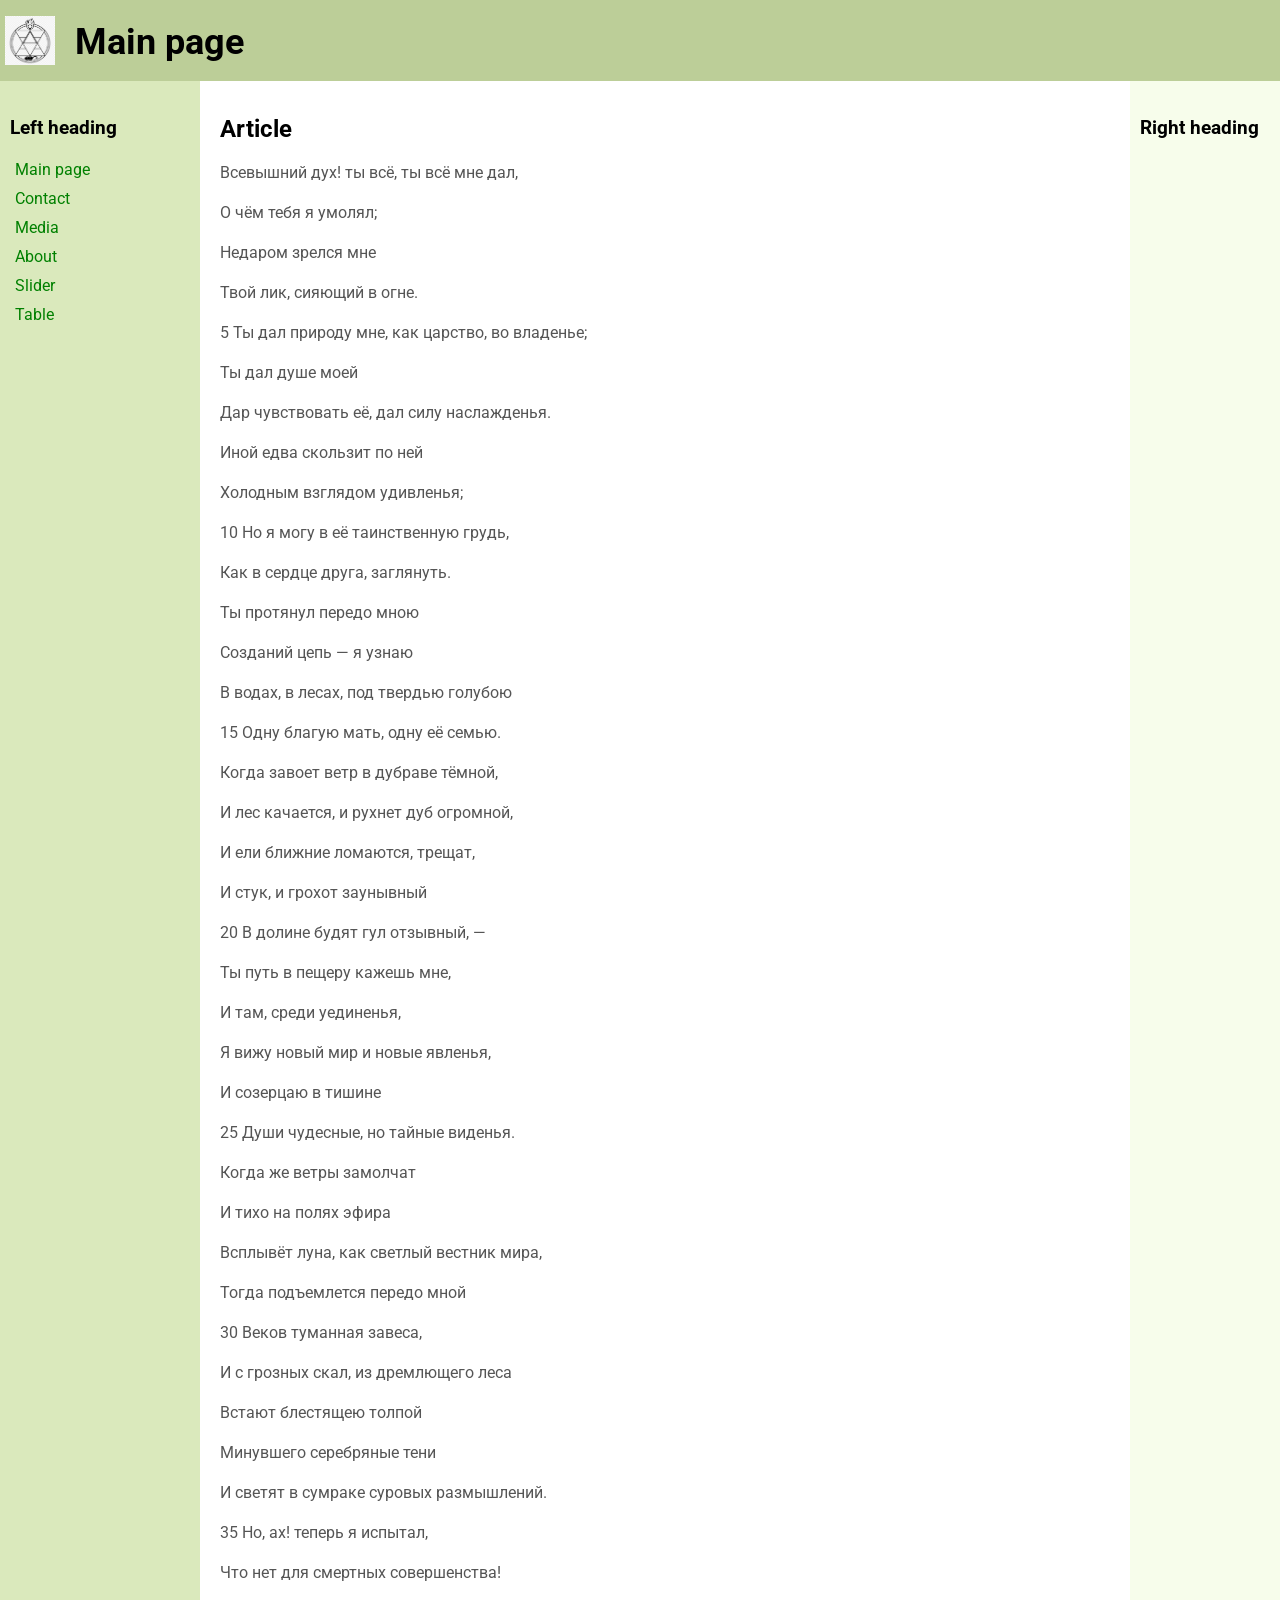
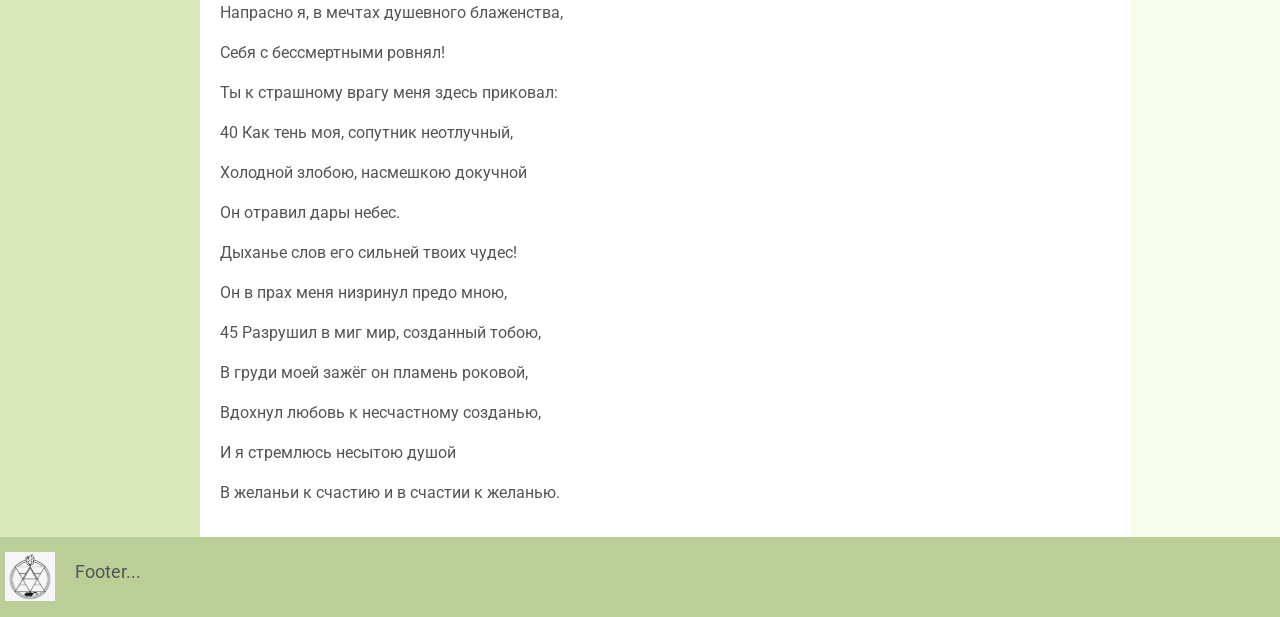
<file: index.html>
<!DOCTYPE html>
<html>
<head>
	<meta http-equiv="Content-Type" content="text/html; charset=UTF-8">
	<title>3 Column Layout</title>
	<link rel="stylesheet" href="assets/css/layout.css">
</head>
<body>
<header class="header">
	<div class="logo"></div>
	<h1>Main page</h1>
</header>
<div class="container">
	<main class="center column">
		<article>
			<h1>Article</h1>

			<p>	Всевышний дух! ты всё, ты всё мне дал,
			<p>	О чём тебя я умолял;
			<p> Недаром зрелся мне
			<p>	Твой лик, сияющий в огне.
			<p>	5 Ты дал природу мне, как царство, во владенье;
			<p>	Ты дал душе моей
			<p>	Дар чувствовать её, дал силу наслажденья.
			<p>	Иной едва скользит по ней
			<p>	Холодным взглядом удивленья;
			<p>	10 Но я могу в её таинственную грудь,
			<p>	Как в сердце друга, заглянуть.
			<p>	Ты протянул передо мною
			<p>	Созданий цепь — я узнаю
			<p>	В водах, в лесах, под твердью голубою
			<p>	15 Одну благую мать, одну её семью.
			<p>	Когда завоет ветр в дубраве тёмной,
			<p>	И лес качается, и рухнет дуб огромной,
			<p>	И ели ближние ломаются, трещат,
			<p>	И стук, и грохот заунывный
			<p>	20 В долине будят гул отзывный, —
			<p>	Ты путь в пещеру кажешь мне,
			<p>	И там, среди уединенья,
			<p>	Я вижу новый мир и новые явленья,
			<p>	И созерцаю в тишине
			<p>	25 Души чудесные, но тайные виденья.
			<p>	Когда же ветры замолчат
			<p>	И тихо на полях эфира
			<p>	Всплывёт луна, как светлый вестник мира,
			<p>	Тогда подъемлется передо мной
			<p>	30 Веков туманная завеса,
			<p>	И с грозных скал, из дремлющего леса
			<p>	Встают блестящею толпой
			<p>	Минувшего серебряные тени
			<p>	И светят в сумраке суровых размышлений.
			<p>	35 Но, ах! теперь я испытал,
			<p>	Что нет для смертных совершенства!
			<p>	Напрасно я, в мечтах душевного блаженства,
			<p>	Себя с бессмертными ровнял!
			<p>	Ты к страшному врагу меня здесь приковал:
			<p>	40 Как тень моя, сопутник неотлучный,
			<p>	Холодной злобою, насмешкою докучной
			<p>	Он отравил дары небес.
			<p>	Дыханье слов его сильней твоих чудес!
			<p>	Он в прах меня низринул предо мною,
			<p>	45 Разрушил в миг мир, созданный тобою,
			<p>	В груди моей зажёг он пламень роковой,
			<p>	Вдохнул любовь к несчастному созданью,
			<p>	И я стремлюсь несытою душой
			<p>	В желаньи к счастию и в счастии к желанью.
		</article>
	</main>
	<nav class="left column">
		<h3>Left heading</h3>
		<ul>
			<li><a href="index.html">Main page</a></li>
			<li><a href="contact.html">Contact</a></li>
			<li><a href="media.html">Media</a></li>
			<li><a href="about.html">About</a></li>		
			<li><a href="slider.html">Slider</a></li>
			<li><a href="table.html">Table</a></li>
		</ul>
		
	</nav>
	<div class="right column">
		<h3>Right heading</h3>
		<p></p>
	</div>
</div>
<div class="footer-wrapper">
	<footer class="footer">
		<div class="logo"></div>
		<p>Footer...</p>
	</footer>
</div>
</body>
</html>
</file>
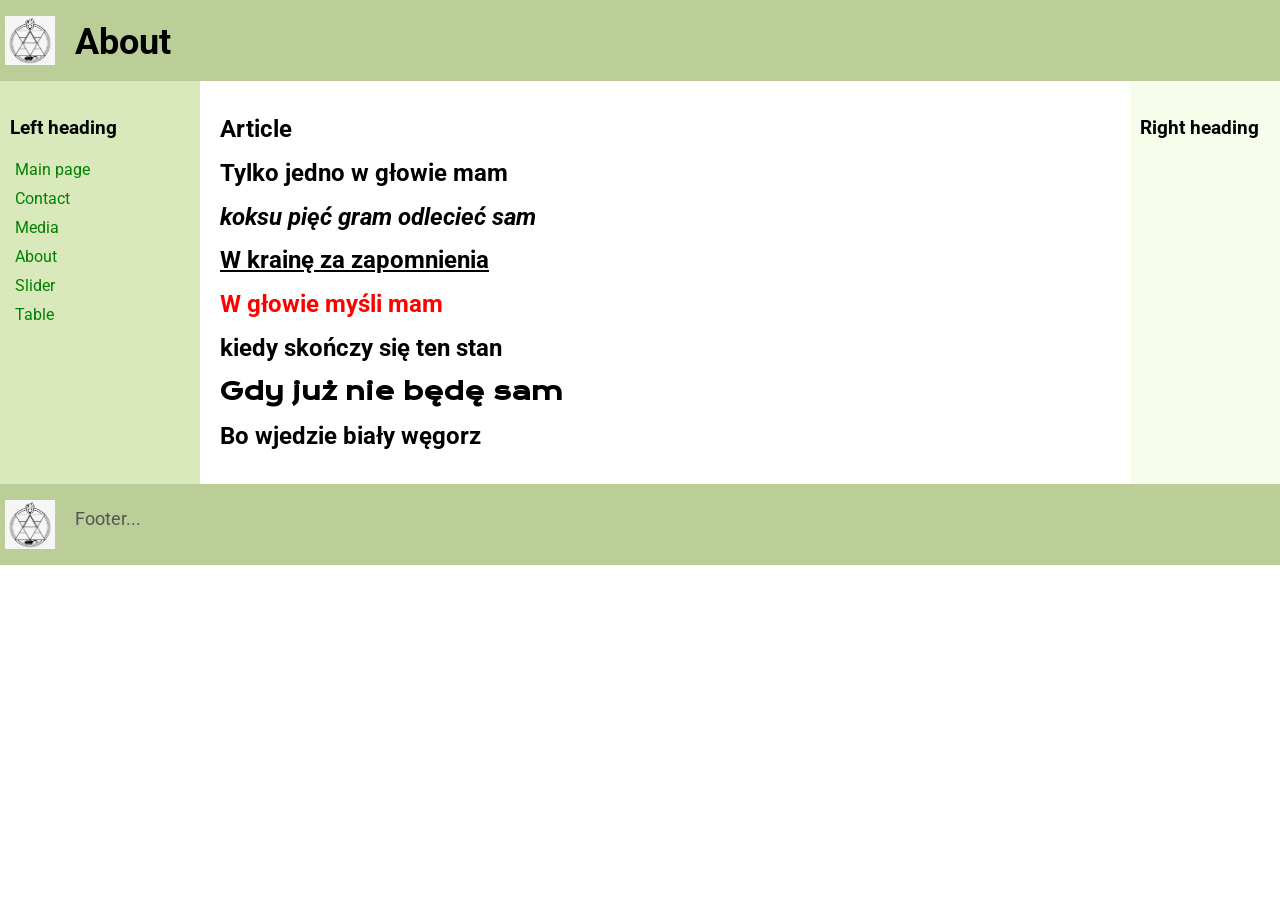
<file: about.html>
<!DOCTYPE html>
<html>
<head>
	<meta http-equiv="Content-Type" content="text/html; charset=UTF-8">
	<title>About</title>
	 <link href="https://fonts.googleapis.com/css2?family=Krona+One&display=swap" rel="stylesheet"> 
	<link rel="stylesheet" href="assets/css/layout.css">
	<style>
		h2.something{
			color: #f00;
		}
		h2.something2{
			font-family: 'Krona One', sans-serif;
		}
	</style>
</head>
<body>
<header class="header">
	<div class="logo"></div>
	<h1>About</h1>
</header>
<div class="container">
	<main class="center column">
		<article>
			<h1>Article</h1>
			<h2> <b>Tylko jedno w głowie mam</b></h2>
			<h2> <i>koksu pięć gram odlecieć sam</i></h2>
			<h2> <u>W krainę za zapomnienia</u></h2>
			<h2 class="something"> W głowie myśli mam</h2>
			<h2> kiedy skończy się ten stan </h2>
			<h2 class="something2">Gdy już nie będę sam</h2>
			<h2>Bo wjedzie biały węgorz</h2>
		</article>
	</main>
	<nav class="left column">
		<h3>Left heading</h3>
		<ul>
			<li><a href="index.html">Main page</a></li>
			<li><a href="contact.html">Contact</a></li>
			<li><a href="media.html">Media</a></li>
			<li><a href="about.html">About</a></li>		
			<li><a href="slider.html">Slider</a></li>
			<li><a href="table.html">Table</a></li>
		</ul>
		
	</nav>
	<div class="right column">
		<h3>Right heading</h3>
		<p></p>
	</div>
</div>
<div class="footer-wrapper">
	<footer class="footer">
		<div class="logo"></div>
		<p>Footer...</p>
	</footer>
</div>
</body>
</html>
</file>
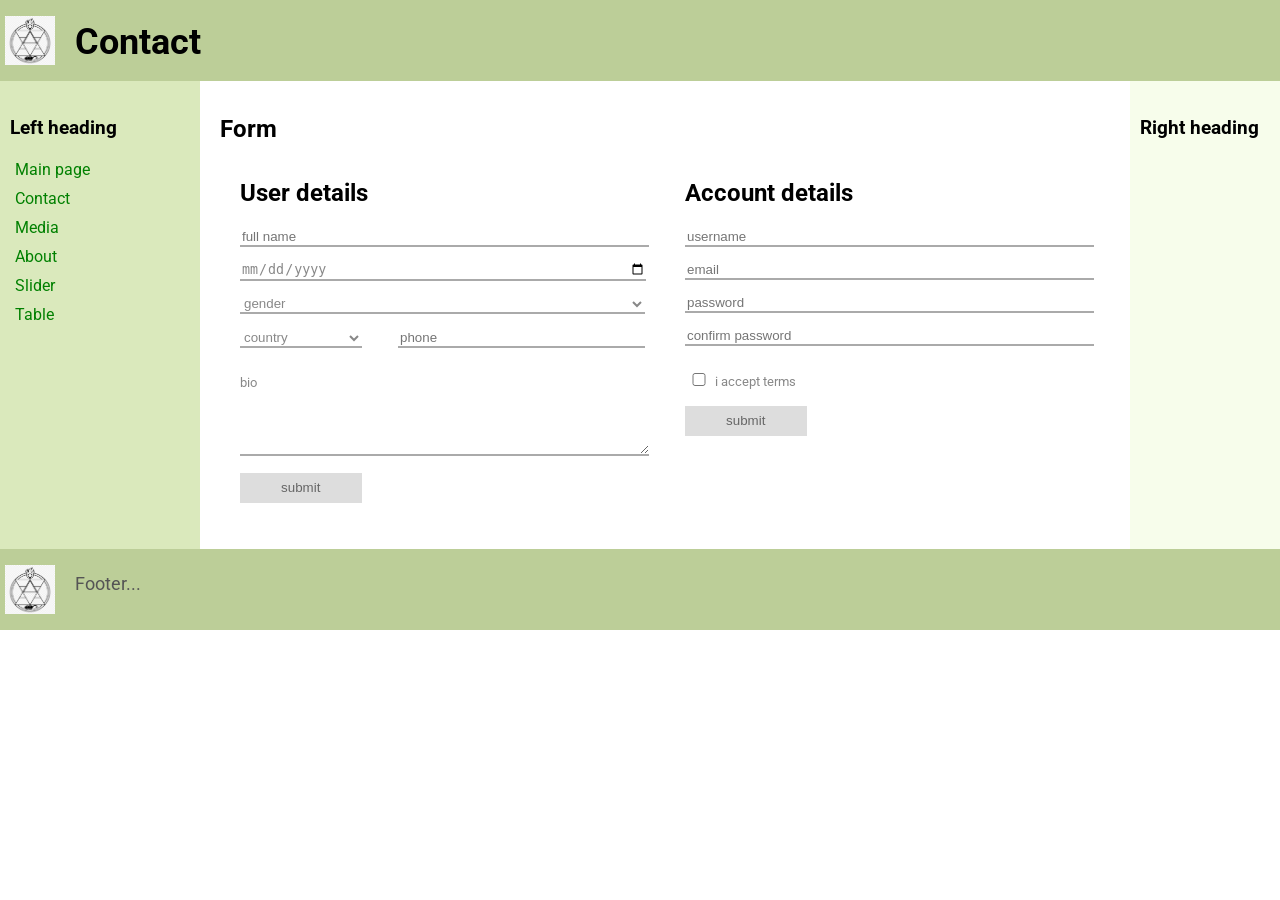
<file: contact.html>
<!DOCTYPE html>
<html>
<head>
	<meta http-equiv="Content-Type" content="text/html; charset=UTF-8">
	<title>Contact</title>
	<link rel="stylesheet" href="assets/css/layout.css">
</head>
<body>
<header class="header">
	<div class="logo"></div>
	<h1>Contact</h1>
</header>
<div class="container">
	<main class="center column">
		<article>
			<h1>Form</h1>
			<form action="#">
				<div>
					<h2>User details</h2>
					<input type="text" placeholder="full name">
					<input type="date" placeholder="your birthday">
					<select name="" id="">
						<option disabled selected>gender</option>
						<option>male</option>
						<option>female</option>
						<option>trap</option>
						<option>helicopter</option>
						<option>girl-deer</option>
						<option>another LGBTQ+</option>
					</select>
					<div>
						<select name="" id="">
							<option disabled selected>country</option>
							<option>ukraine</option>
							<option>russia</option>
							<option>french</option>
							<option>china</option>
							<option>japan</option>
							<option>polish</option>
						</select>
						<input type="text" placeholder="phone">
					</div>
					<p>bio</p>
					<textarea name="comment" cols="40" rows="3"></textarea>
					<input class="button" type="button" value="submit">
				</div>
				<div>
					<h2>Account details</h2>
					<input type="text" placeholder="username">
					<input type="email" placeholder="email">
					<input type="password" placeholder="password">
					<input type="password" placeholder="confirm password">
					<p><input class="check" type="checkbox"> i accept terms</p>
					<input class="button" type="button" value="submit">

				</div>
			</form>
			
		</article>
	</main>
	<nav class="left column">
		<h3>Left heading</h3>
		<ul>
			<li><a href="index.html">Main page</a></li>
			<li><a href="contact.html">Contact</a></li>
			<li><a href="media.html">Media</a></li>
			<li><a href="about.html">About</a></li>		
			<li><a href="slider.html">Slider</a></li>
			<li><a href="table.html">Table</a></li>
		</ul>
		
	</nav>
	<div class="right column">
		<h3>Right heading</h3>
		<p></p>
	</div>
</div>
<div class="footer-wrapper">
	<footer class="footer">
		<div class="logo"></div>
		<p>Footer...</p>
	</footer>
</div>
</body>
</html>
</file>
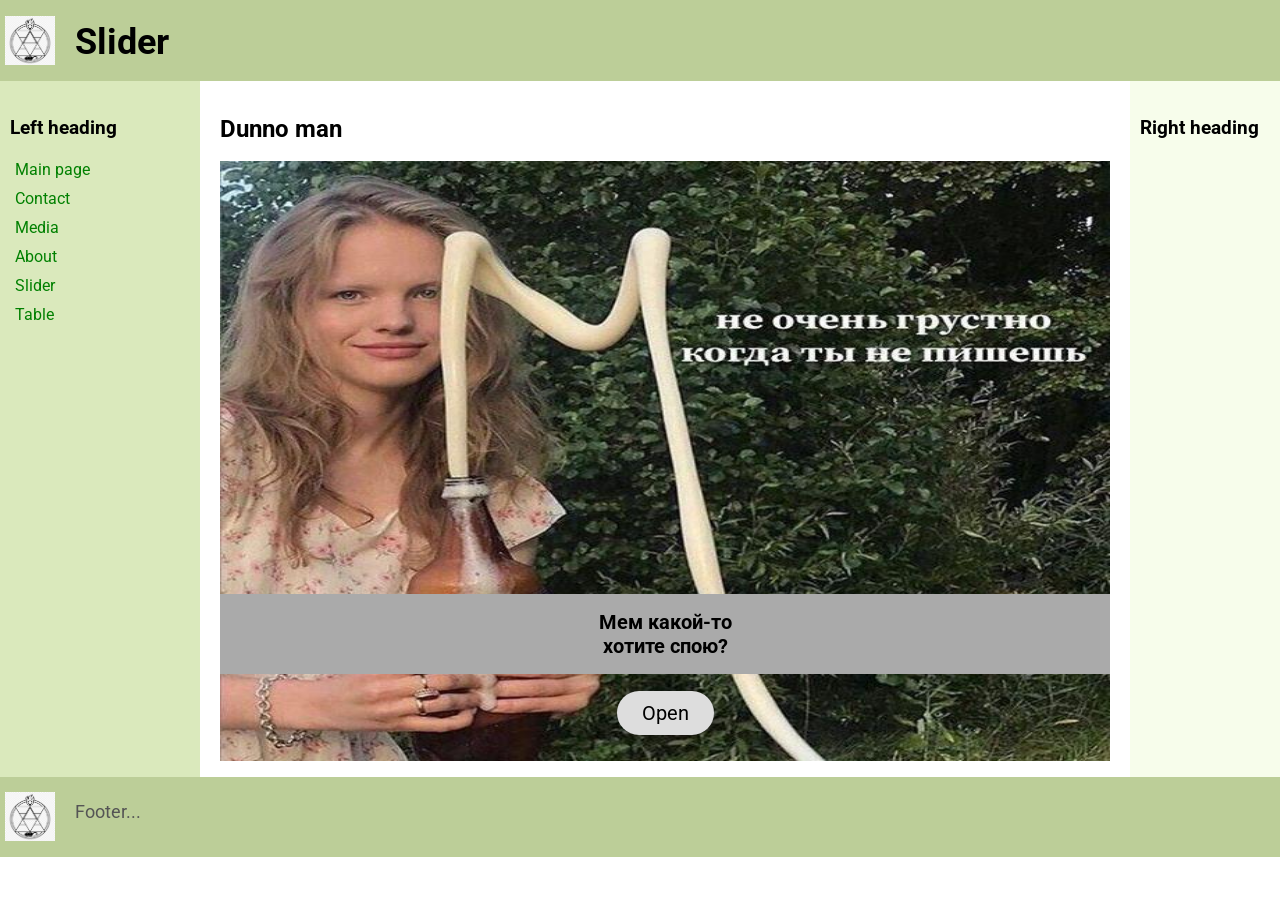
<file: slider.html>
<!DOCTYPE html>
<html>
<head>
	<meta http-equiv="Content-Type" content="text/html; charset=UTF-8">
	<title>Slider</title>
	<link rel="stylesheet" href="assets/css/layout.css">
	<link rel="stylesheet" href="assets/css/slide.css">
</head>
<body>
<header class="header">
	<div class="logo"></div>
	<h1>Slider</h1>
</header>
<div class="container">
	<main class="center column">
		<article>
			<h1>Dunno man</h1>
			<div>
				<div id="mySlider"></div>
				<button class="button prev" onclick="prevSlide()"></button>
				<button class="button next" onclick="nextSlide()"></button>
				<div id="myReverseSlider"></div>
			</div>
			
		</article>
	</main>
	<nav class="left column">
		<h3>Left heading</h3>
		<ul>
			<li><a href="index.html">Main page</a></li>
			<li><a href="contact.html">Contact</a></li>
			<li><a href="media.html">Media</a></li>
			<li><a href="about.html">About</a></li>		
			<li><a href="slider.html">Slider</a></li>
			<li><a href="table.html">Table</a></li>
		</ul>
		
	</nav>
	<div class="right column">
		<h3>Right heading</h3>
		<p></p>
	</div>
</div>
<div class="footer-wrapper">
	<footer class="footer">
		<div class="logo"></div>
		<p>Footer...</p>
	</footer>
</div>
	<script src="assets/js/script.js"></script>

</body>
</html>
</file>
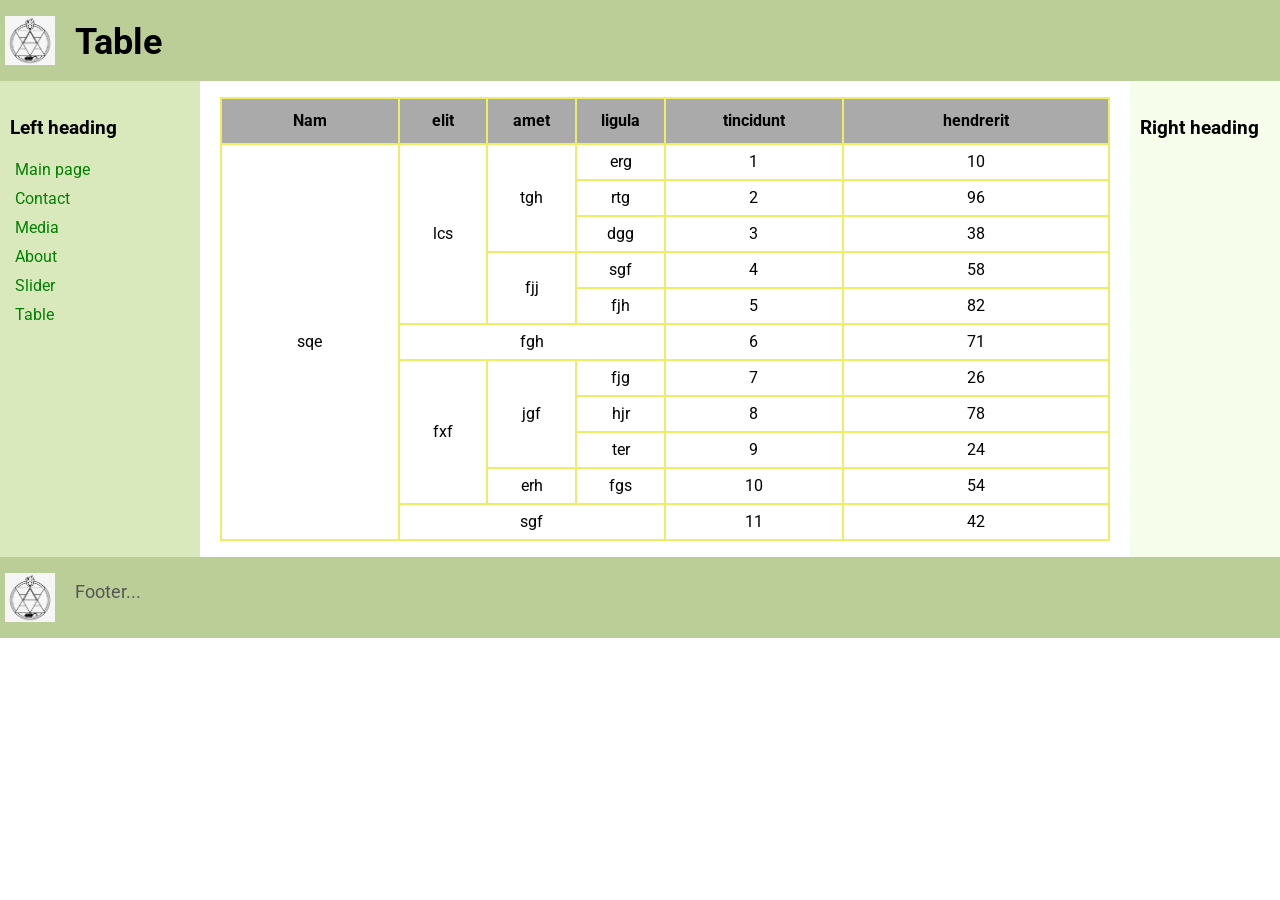
<file: table.html>
<!DOCTYPE html>
<html>
<head>
	<meta http-equiv="Content-Type" content="text/html; charset=UTF-8">
	<title>Table</title>
	<link rel="stylesheet" href="assets/css/layout.css">
	
</head>
<body>
<header class="header">
	<div class="logo"></div>
	<h1>Table</h1>
</header>
<div class="container">
	<main class="center column">
		<article>
			<table cellspacing="0">
				<tr>
					<th width="20%">Nam</th>
					<th width="10%">elit</th>
					<th width="10%">amet</th>
					<th width="10%">ligula</th>
					<th width="20%">tincidunt</th>
					<th width="30%">hendrerit</th>
				</tr>
				<tr>
					<td rowspan="11" >sqe</td>
					<td rowspan="5">lcs</td>
					<td rowspan="3">tgh</td>
					<td>erg</td>
					<td>1</td>
					<td>10</td>
				</tr>
				<tr>
					<td>rtg</td>
					<td>2</td>
					<td>96</td>
				</tr>
				<tr>
					<td>dgg</td>
					<td>3</td>
					<td>38</td>
				</tr>
				<tr>
					<td rowspan="2">fjj</td>
					<td>sgf</td>
					<td>4</td>
					<td>58</td>
				</tr>
				<tr>
					<td>fjh</td>
					<td>5</td>
					<td>82</td>
				</tr>
				<tr>
					<td colspan="3">fgh</td>
					<td>6</td>
					<td>71</td>
				</tr>
				<tr>
					<td rowspan="4">fxf</td>
					<td rowspan="3">jgf</td>
					<td>fjg</td>
					<td>7</td>
					<td>26</td>
				</tr>
				<tr>
					<td>hjr</td>
					<td>8</td>
					<td>78</td>
				</tr>
				<tr>
					<td>ter</td>
					<td>9</td>
					<td>24</td>
				</tr>
				<tr>
					<td>erh</td>
					<td>fgs</td>
					<td>10</td>
					<td>54</td>
				</tr>
				<tr>
					<td colspan="3">sgf</td>
					<td>11</td>
					<td>42</td>
				</tr>
			</table>
		</article>
	</main>
	<nav class="left column">
		<h3>Left heading</h3>
		<ul>
			<li><a href="index.html">Main page</a></li>
			<li><a href="contact.html">Contact</a></li>
			<li><a href="media.html">Media</a></li>
			<li><a href="about.html">About</a></li>		
			<li><a href="slider.html">Slider</a></li>
			<li><a href="table.html">Table</a></li>
		</ul>
		
	</nav>
	<div class="right column">
		<h3>Right heading</h3>
		<p></p>
	</div>
</div>
<div class="footer-wrapper">
	<footer class="footer">
		<div class="logo"></div>
		<p>Footer...</p>
	</footer>
</div>
</body>
</html>
</file>
<file: assets/css/layout.css>
@import url('https://fonts.googleapis.com/css2?family=Roboto:wght@100;400&display=swap');
body {
	min-width: 700px;
}

.container {
	padding-left: 200px;
	padding-right: 190px;
}

.container .column {
	position: relative;
	float: left;
}

.center {
	padding: 10px 20px;
	width: 100%;
}

.left {
	width: 180px;
	padding: 0 10px;
	right: 240px;
	margin-left: -100%;
}

.right {
	width: 130px;
	padding: 0 10px;
	margin-right: -100%;
}

.footer {
	clear: both;
}
.container {
	overflow: hidden;
}
.container .column {
	padding-bottom: 1001em;
	margin-bottom: -1000em;
}

.footer-wrapper {
	float: left;
	position: relative;
	width: 100%;
	background: #fff;
}
body {

	margin: 0;
	padding: 0;
	
   	font-family: 'Roboto', sans-serif;
   	line-height: 1.5em;
}
p {
	color: #555;
}
nav ul {
	list-style-type: none;
	margin: 0;
	padding: 0;
}

nav ul li{
    margin: 5px;
}

nav ul a {
	color: green;
	text-decoration: none;
}   
.header, .footer {
	height: 70px;
	font-size: large;
	padding: 0.3em;
	background: #BCCE98;
}

.left {
	background: #DAE9BC;
}
.right {
	background: #F7FDEB;
}
.center {
	background: #fff;
}
.container .column {
	padding-top: 1em;
}
.logo{
	height: 60px;
	width: 40px;
	float: left;
	padding: 5px;
	margin-right: 20px;
	position: relative;
	background-image: url("../img/logo.png");
	background-size: contain;
	background-repeat: no-repeat;
	background-position: center;
}

table{
    border: 1px solid #ee6;
    width: 100%;
}

tr>*{
    border: 1px solid #ee6;
    color: #000;
    padding: 5px;
    margin: 0;
    text-align: center;
}
tr>th{
    background-color: #aaa;
    padding: 10px;
}




form{
    display: flex;
    width: 100%;
}

form>div{
    width: 100%;
    position: relative;
    padding: 20px;
    padding-top: 0;
}

form>div>p, input, select, textarea{
    color: #888;
    background-color: #fff;
    border: 0;
    width: 100%;
    font-size: 10pt;
    margin-bottom: 10px;
    border-bottom: 2px solid #aaa;
}

form>div>div{
    display: flex;
    justify-content: space-between;
    margin-top: 5px;
}

form>div>div>select{
    width: 30%;
}

form>div>div>input{
    width: 60%;
}

form>div>p{
    border-bottom: 0;
}

.button{
    background-color: #ddd;
    color: #666;
    border: 0;
    width: 30%;
    height: 30px;
}
.check{
    width: 5%;
}
</file>
<file: assets/css/slide.css>
a.slider {
   margin-top: 250px;
   padding: 10px 25px;
   background-color: #ddd;
   position: relative;
   color: #000;
   border-radius: 25px;
   text-decoration: none;
   z-index: 10;
}



#mySlider, #myReverseSlider {
   overflow: hidden;
   position: relative;
   width: 100%;
   height: 300px;
}

.singleSlide { 
   font-family: 'Roboto', sans-serif;
   background-size:  100% 600px;
   background-position:  center top;
   height: 300px;
   position: absolute;
   left: 100%;
   width: 100%;
   top: 0px;
   text-align: center;
}

.titleSlide{
   color: #fff;  
   font-size: 70px;
   margin-top: 150px;
}

.reverse{
   font-size: 20px;
   color: #000;  
   background-position: center bottom;

}
.slideOverlay>h4{
   display: flex;
   justify-content: center;
   align-items: center;
   margin-top: 15%;
   background-color: #aaa;
   height: 80px; 
}


.prev, .next{
   font-weight: 700;
   font-family: 'Roboto', sans-serif;
   height: 600px;
   width: 50%;
   z-index: 3;
   position: absolute;
   top: 80px;
   opacity: 0;
}

.next{
   right: 20px;
}
#sliderNav {
   position: relative;
   top: -175px;
}

#sliderNav:hover { cursor: pointer;    }

#sliderPrev {
   position: relative;
   float: left;
   left: 50px;
}

#sliderNext {
   position: relative;
   float: right;
   right: 50px;
}

@-webkit-keyframes slideIn {
   100% { left: 0; }
}

@keyframes slideIn {
   100% { left: 0; }
}

.slideInRight {
   left: -100%;
   -webkit-animation: slideIn 1s forwards;
   animation: slideIn 1s forwards;
}

.slideInLeft {
   left: 100%;
   -webkit-animation: slideIn 1s forwards;
   animation: slideIn 1s forwards;
}

@-webkit-keyframes slideOutLeft {
   100% { left: -100%; }
}

@keyframes slideOutLeft {
   100% { left: -100%; }
}

.slideOutLeft {
   -webkit-animation: slideOutLeft 1s forwards;
   animation: slideOutLeft 1s forwards;
}

@-webkit-keyframes slideOutRight {
   100% { left: 100%; }
}

@keyframes slideOutRight {
   100% { left: 100%; }
}

.slideOutRight {
   -webkit-animation: slideOutRight 1s forwards;
   animation: slideOutRight 1s forwards;
}
</file>
